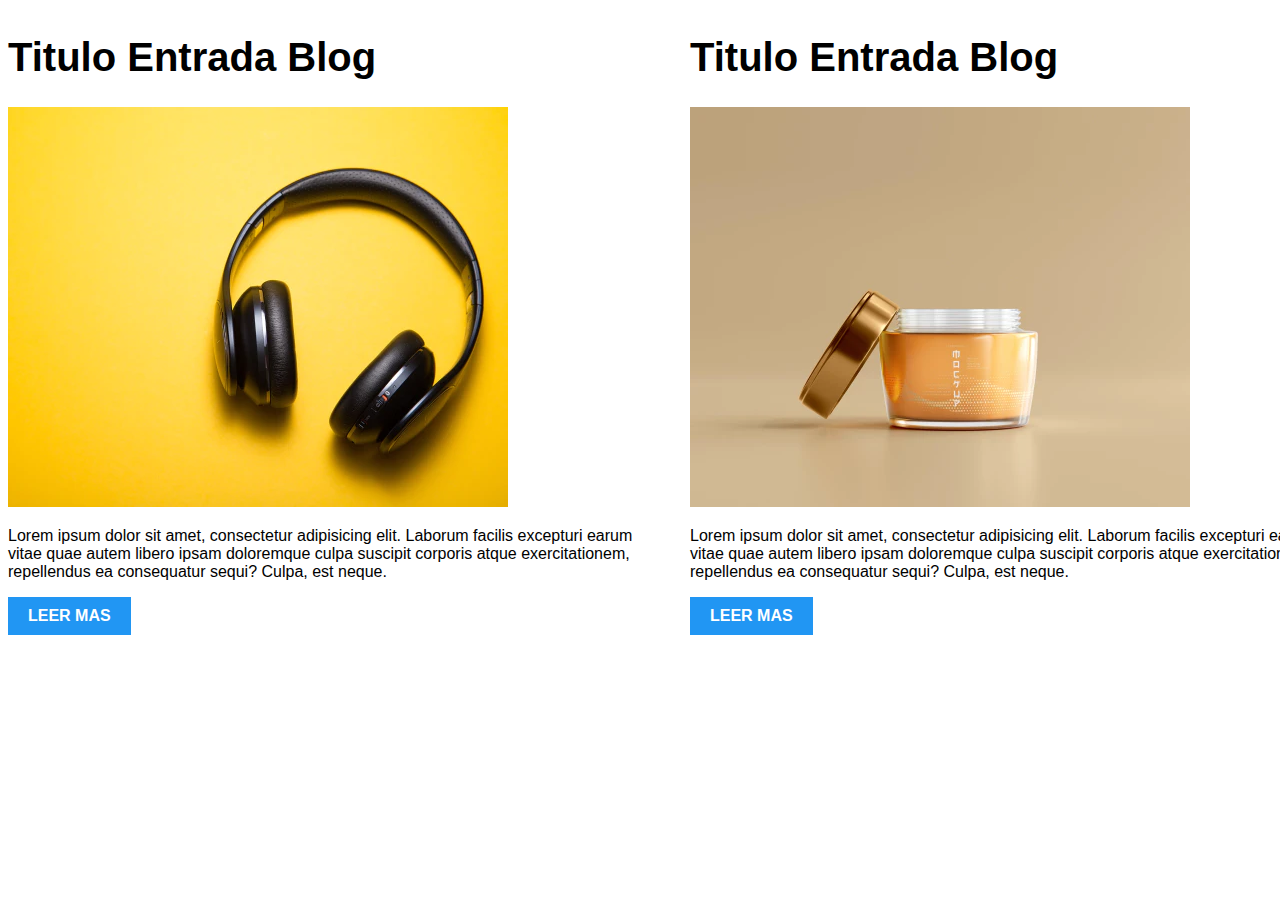
<file: PatronesDeDiseño/1-2columnas_iguales_cssgrid/index.html>
<!DOCTYPE html>
<html lang="en">
<head>
    <meta charset="UTF-8">
    <meta name="viewport" content="width=device-width, initial-scale=1.0">
    <link rel="stylesheet" href="css/estilo.css">
    <title>Columna Iguales CssGrid</title>
</head>
<body>
    <div class="contenedor dos-columnas">
        <article class="entrada-blog">
            <h1>Titulo Entrada Blog</h1>
            <img src="img/img1.webp" alt="">
            <p>Lorem ipsum dolor sit amet, consectetur adipisicing elit. Laborum facilis excepturi earum vitae quae autem libero ipsam doloremque culpa suscipit corporis atque exercitationem, repellendus ea consequatur sequi? Culpa, est neque.</p>
            <a href="#">Leer mas</a>
        </article>

        <article class="entrada-blog">
            <h1>Titulo Entrada Blog</h1>
            <img src="img/img2.webp" alt="">
            <p>Lorem ipsum dolor sit amet, consectetur adipisicing elit. Laborum facilis excepturi earum vitae quae autem libero ipsam doloremque culpa suscipit corporis atque exercitationem, repellendus ea consequatur sequi? Culpa, est neque.</p>
            <a href="#">Leer mas</a>
        </article>
    </div>
</body>
</html>
</file>
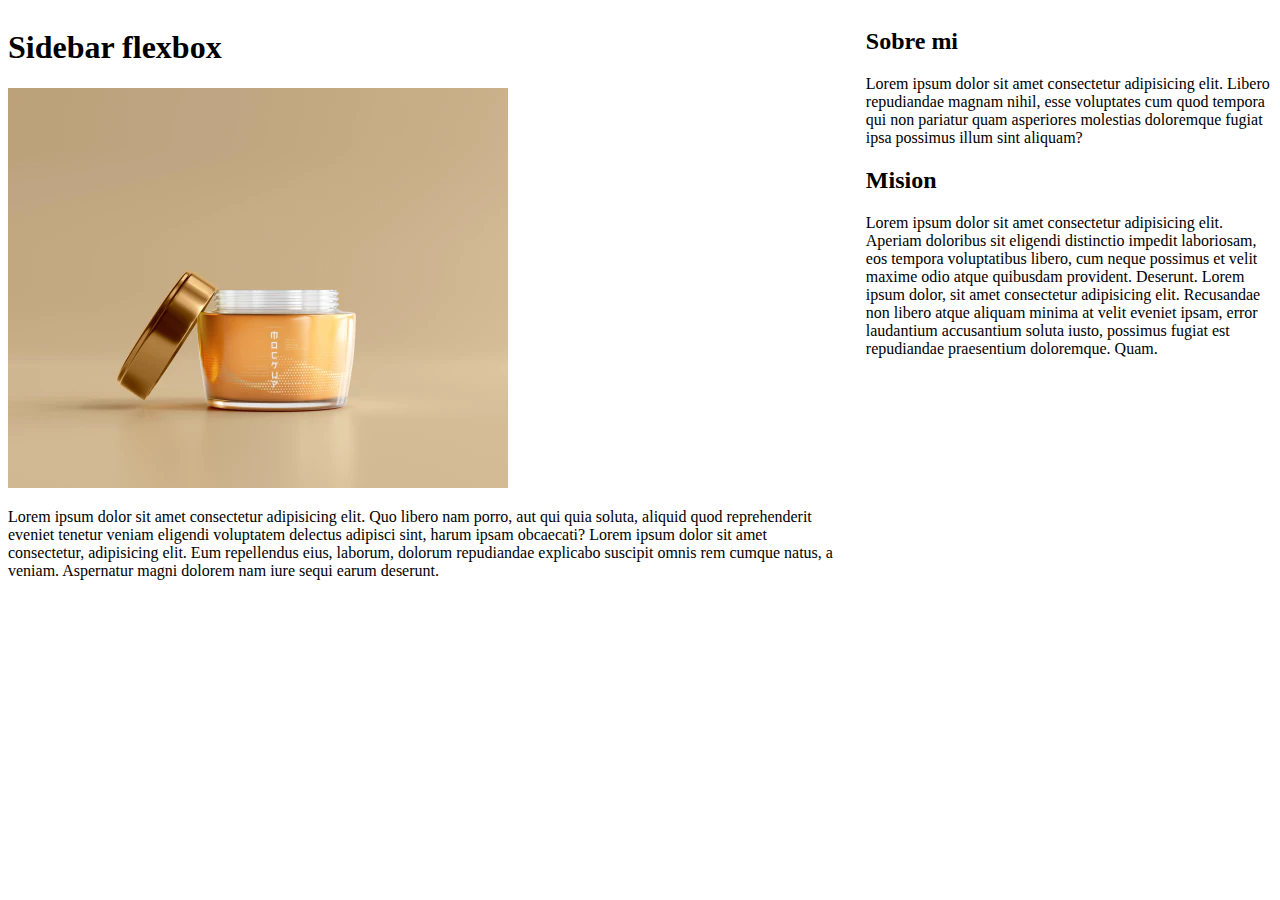
<file: PatronesDeDiseño/10- Con_Sidebar_flexbox/index.html>
<!DOCTYPE html>
<html lang="en">
<head>
    <meta charset="UTF-8">
    <meta name="viewport" content="width=device-width, initial-scale=1.0">
    <link rel="stylesheet" href="index.css">
    <title>Con sidebar flexbox</title>
</head>
<body>
    <div class="contenedor con-sidebar">
        <article>
            <h1>Sidebar flexbox</h1>
            <img src="img/img2.webp" alt="">
            <p>
                Lorem ipsum dolor sit amet consectetur adipisicing elit. Quo libero nam porro, aut qui quia soluta, aliquid quod reprehenderit eveniet tenetur veniam eligendi voluptatem delectus adipisci sint, harum ipsam obcaecati?
                Lorem ipsum dolor sit amet consectetur, adipisicing elit. Eum repellendus eius, laborum, dolorum repudiandae explicabo suscipit omnis rem cumque natus, a veniam. Aspernatur magni dolorem nam iure sequi earum deserunt.
            </p>
        </article>


        <aside>
            <h2>Sobre mi</h2>
            <p>
                Lorem ipsum dolor sit amet consectetur adipisicing elit. Libero repudiandae magnam nihil, esse voluptates cum quod tempora qui non pariatur quam asperiores molestias doloremque fugiat ipsa possimus illum sint aliquam?
            </p>

            <h2>Mision</h2>
            <p>
                Lorem ipsum dolor sit amet consectetur adipisicing elit. Aperiam doloribus sit eligendi distinctio impedit laboriosam, eos tempora voluptatibus libero, cum neque possimus et velit maxime odio atque quibusdam provident. Deserunt.
                Lorem ipsum dolor, sit amet consectetur adipisicing elit. Recusandae non libero atque aliquam minima at velit eveniet ipsam, error laudantium accusantium soluta iusto, possimus fugiat est repudiandae praesentium doloremque. Quam.
            </p>
        </aside>
    </div>
</body>
</html>
</file>
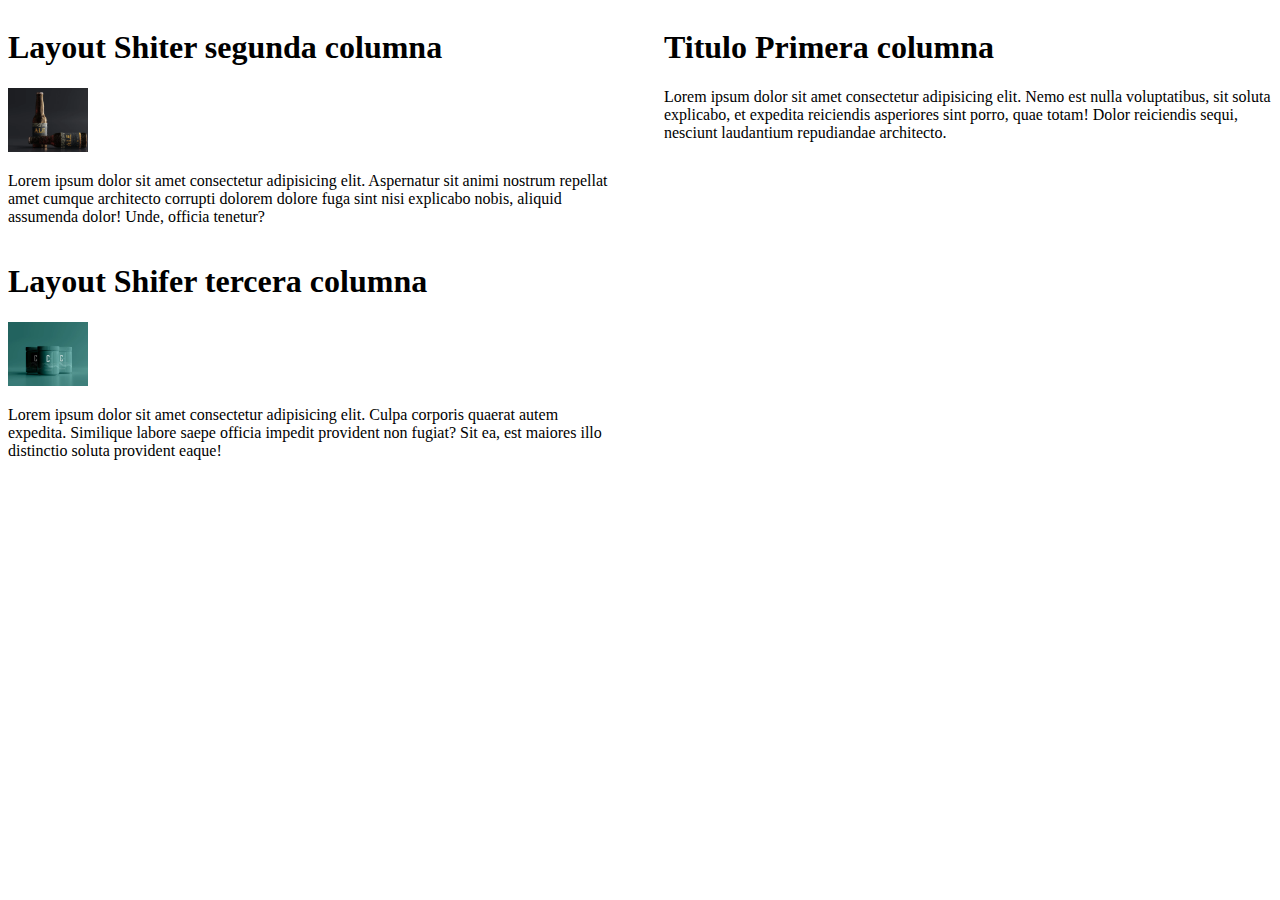
<file: PatronesDeDiseño/11-Layout_Shifter_CssGrid/index.html>
<!DOCTYPE html>
<html lang="en">
<head>
    <meta charset="UTF-8">
    <meta name="viewport" content="width=device-width, initial-scale=1.0">
    <link rel="stylesheet" href="index.css">
    <title>Layout Shifter Css grid</title>
</head>
<body>
    <div class="contenedor layout-shifter">
        <aside class="sidebar">
            <h1>Titulo Primera columna</h1>
            <p>
                Lorem ipsum dolor sit amet consectetur adipisicing elit. Nemo est nulla voluptatibus, sit soluta explicabo, et expedita reiciendis asperiores sint porro, quae totam! Dolor reiciendis sequi, nesciunt laudantium repudiandae architecto.
            </p>
        </aside>

        <main class="contenido-principal">
            <article class="entrada-blog">
                <h1>Layout Shiter segunda columna</h1>
                <img src="img/img4.webp" alt="" width="80">

                <p>
                    Lorem ipsum dolor sit amet consectetur adipisicing elit. Aspernatur sit animi nostrum repellat amet cumque architecto corrupti dolorem dolore fuga sint nisi explicabo nobis, aliquid assumenda dolor! Unde, officia tenetur?
                </p>
            </article>

            <article class="entrada-blog">
                <h1>Layout Shifer tercera columna</h1>
                <img src="img/img3.webp" alt="" width="80">

                <p>
                    Lorem ipsum dolor sit amet consectetur adipisicing elit. Culpa corporis quaerat autem expedita. Similique labore saepe officia impedit provident non fugiat? Sit ea, est maiores illo distinctio soluta provident eaque!
                </p>
            </article>
        </main>
    </div>
</body>
</html>
</file>
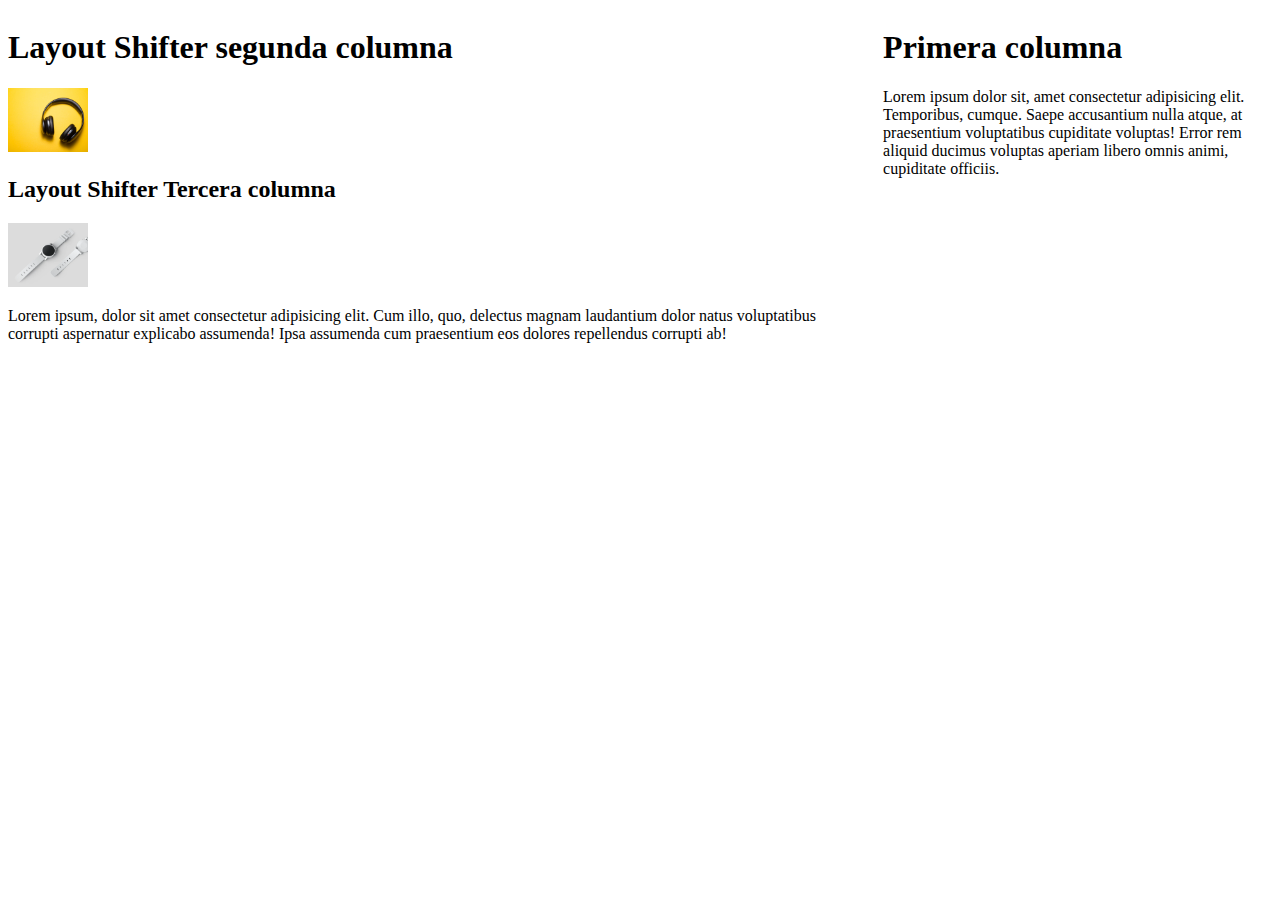
<file: PatronesDeDiseño/12-Layout _shifter_Flexbox/index.html>
<!DOCTYPE html>
<html lang="en">
<head>
    <meta charset="UTF-8">
    <meta name="viewport" content="width=device-width, initial-scale=1.0">
    <link rel="stylesheet" href="index.css">
    <title>Layout Flexbox</title>
</head>
<body>
    <div class="contenedor layout-shifter">
        <aside class="sidebar">
            <h1>Primera columna</h1>
            <p>
                Lorem ipsum dolor sit, amet consectetur adipisicing elit. Temporibus, cumque. Saepe accusantium nulla atque, at praesentium voluptatibus cupiditate voluptas! Error rem aliquid ducimus voluptas aperiam libero omnis animi, cupiditate officiis.
            </p>
        </aside>

        <main class="contenido-principal">
            <article class="entrada-blog">
                <h1>Layout Shifter segunda columna</h1>
                <img src="img/img1.webp" alt="" width="80">
            </article>


            <article>
                <h2>Layout Shifter Tercera columna</h2>
                <img src="img/img5.webp" alt="" width="80">
                <p>
                    Lorem ipsum, dolor sit amet consectetur adipisicing elit. Cum illo, quo, delectus magnam laudantium dolor natus voluptatibus corrupti aspernatur explicabo assumenda! Ipsa assumenda cum praesentium eos dolores repellendus corrupti ab!
                </p>
            </article>
        </main>
    </div>
</body>
</html>
</file>
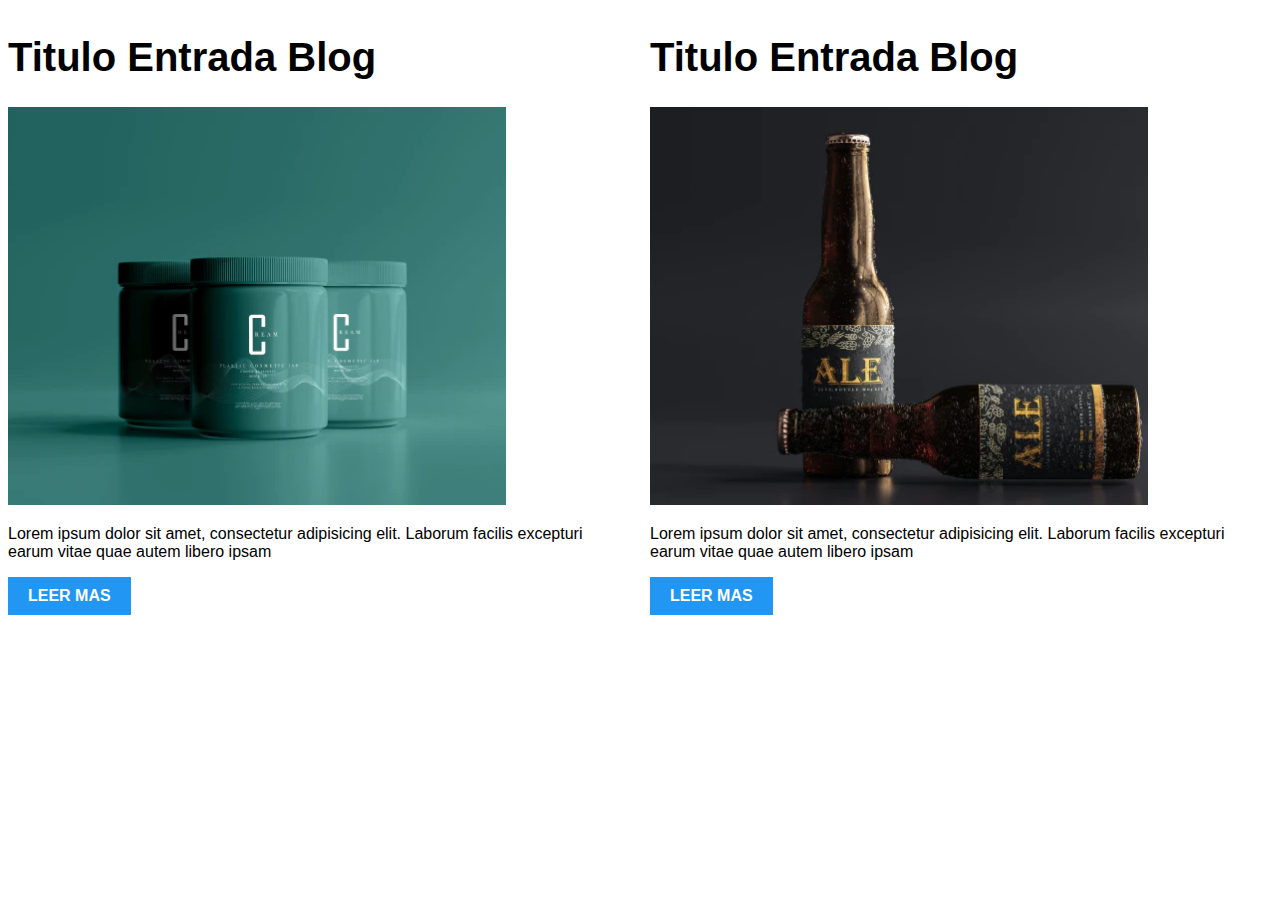
<file: PatronesDeDiseño/2-2columnas_iguales_cssFlexBox/index.html>
<!DOCTYPE html>
<html lang="en">
<head>
    <meta charset="UTF-8">
    <meta name="viewport" content="width=device-width, initial-scale=1.0">
    <link rel="stylesheet" href="Css/index.css">
    <title>FlexBox</title>
</head>
<body>
    <div class="contenedor dos-columnas">
        <article class="entrada-blog">
            <h1>Titulo Entrada Blog</h1>
            <img src="img/img3.webp" alt="">
            <p>Lorem ipsum dolor sit amet, consectetur adipisicing elit. Laborum facilis excepturi earum vitae quae autem libero ipsam </p>
            <a href="#">Leer mas</a>
        </article>

        <article class="entrada-blog">
            <h1>Titulo Entrada Blog</h1>
            <img src="img/img4.webp" alt="">
            <p>Lorem ipsum dolor sit amet, consectetur adipisicing elit. Laborum facilis excepturi earum vitae quae autem libero ipsam </p>
            <a href="#">Leer mas</a>
        </article>
    </div>
</body>
</html>
</file>
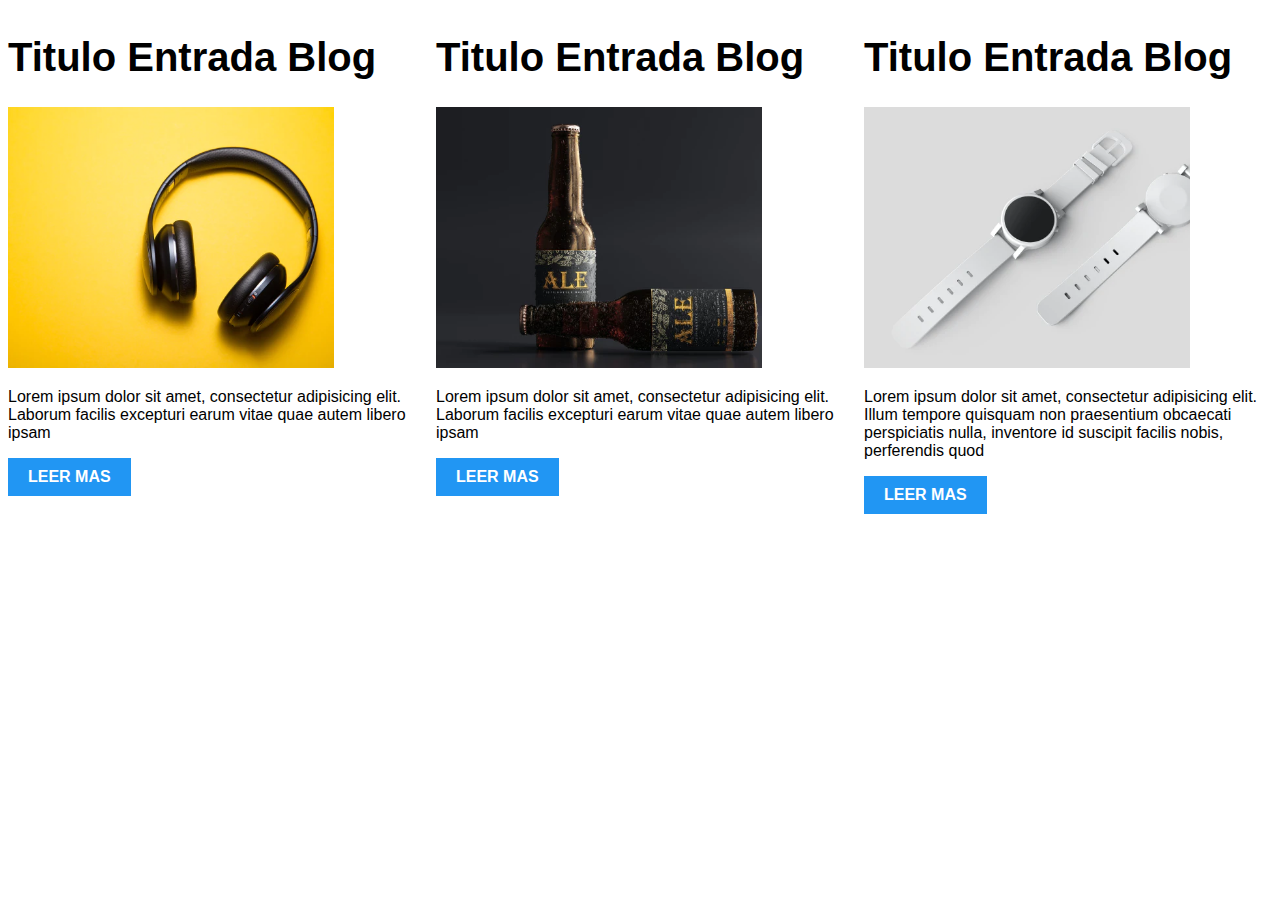
<file: PatronesDeDiseño/3-3columnas_iguales_cssGrid/index.html>
<!DOCTYPE html>
<html lang="en">
<head>
    <meta charset="UTF-8">
    <meta name="viewport" content="width=device-width, initial-scale=1.0">
    <link rel="stylesheet" href="Css/index.css">
    <title>Tres Columnas iguales Css Grid</title>
</head>
<body>
    <div class="contenedor tres-columnas">
        <article class="entrada-blog">
            <h1>Titulo Entrada Blog</h1>
            <img src="img/img1.webp" alt="">
            <p>Lorem ipsum dolor sit amet, consectetur adipisicing elit. Laborum facilis excepturi earum vitae quae autem libero ipsam </p>
            <a href="#">Leer mas</a>
        </article>

        <article class="entrada-blog">
            <h1>Titulo Entrada Blog</h1>
            <img src="img/img4.webp" alt="">
            <p>Lorem ipsum dolor sit amet, consectetur adipisicing elit. Laborum facilis excepturi earum vitae quae autem libero ipsam </p>
            <a href="#">Leer mas</a>
        </article>

        <article class="entrada-blog">
            <h1>Titulo Entrada Blog</h1>
            <img src="img/img5.webp" alt="">
            <p>Lorem ipsum dolor sit amet, consectetur adipisicing elit. Illum tempore quisquam non praesentium obcaecati perspiciatis nulla, inventore id suscipit facilis nobis, perferendis quod </p>
            <a href="#">Leer mas</a>
        </article>
    </div>
</body>
</html>
</file>
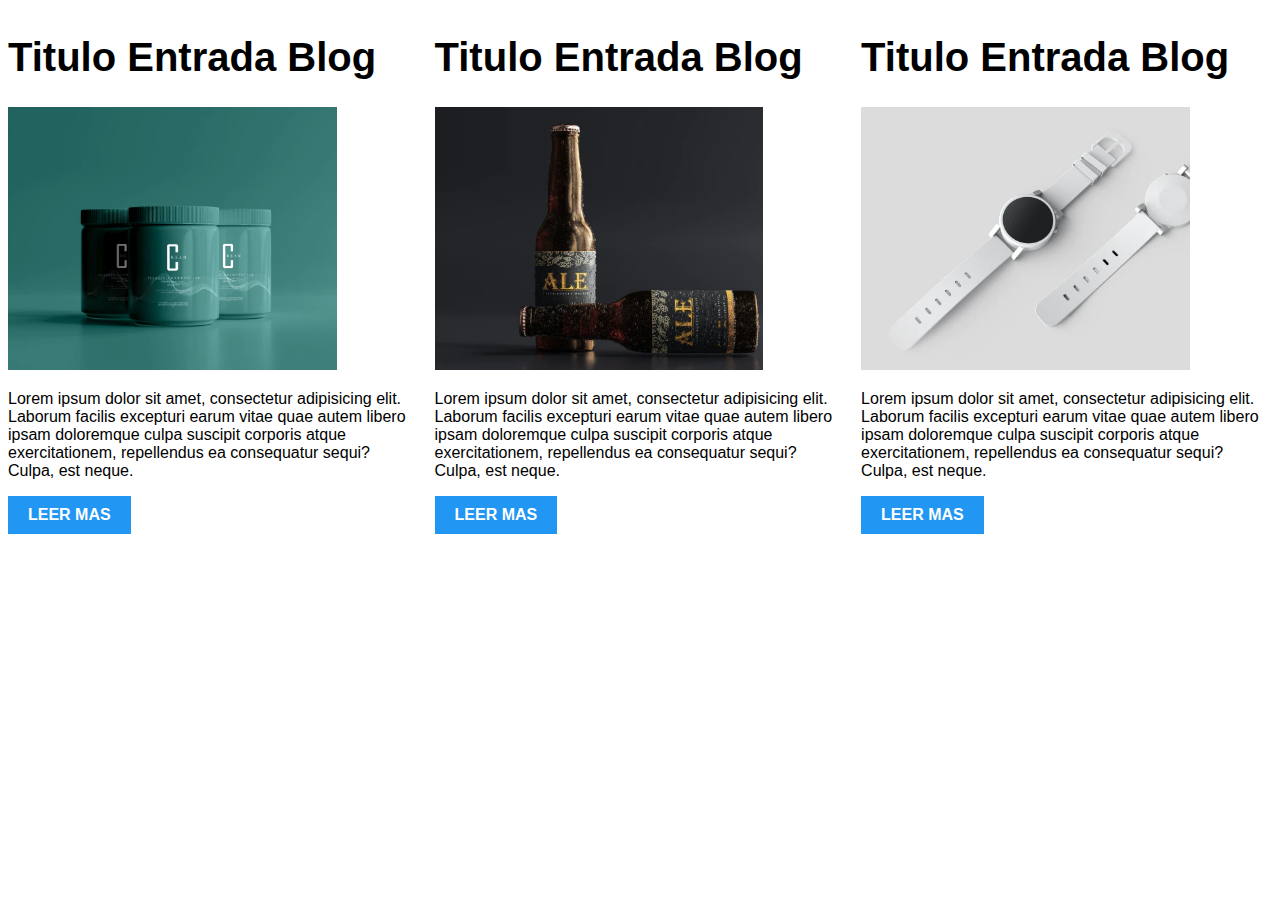
<file: PatronesDeDiseño/4-3columnas_iguales_flexbox/index.html>
<!DOCTYPE html>
<html lang="en">
<head>
    <meta charset="UTF-8">
    <meta name="viewport" content="width=device-width, initial-scale=1.0">
    <link rel="stylesheet" href="Css/index.css">
    <title>Tres Columns flexbox</title>
</head>
<body>
    <div class="contenedor tres-columnas">
        <article class="entrada-blog">
            <h1>Titulo Entrada Blog</h1>
            <img src="img/img3.webp" alt="">
            <p>Lorem ipsum dolor sit amet, consectetur adipisicing elit. Laborum facilis excepturi earum vitae quae autem libero ipsam doloremque culpa suscipit corporis atque exercitationem, repellendus ea consequatur sequi? Culpa, est neque.</p>
            <a href="#">Leer mas</a>
        </article>

        <article class="entrada-blog">
            <h1>Titulo Entrada Blog</h1>
            <img src="img/img4.webp" alt="">
            <p>Lorem ipsum dolor sit amet, consectetur adipisicing elit. Laborum facilis excepturi earum vitae quae autem libero ipsam doloremque culpa suscipit corporis atque exercitationem, repellendus ea consequatur sequi? Culpa, est neque.</p>
            <a href="#">Leer mas</a>
        </article>

        <article class="entrada-blog">
            <h1>Titulo Entrada Blog</h1>
            <img src="img/img5.webp" alt="">
            <p>Lorem ipsum dolor sit amet, consectetur adipisicing elit. Laborum facilis excepturi earum vitae quae autem libero ipsam doloremque culpa suscipit corporis atque exercitationem, repellendus ea consequatur sequi? Culpa, est neque.</p>
            <a href="#">Leer mas</a>
        </article>
        
    </div>
</body>
</html>
</file>
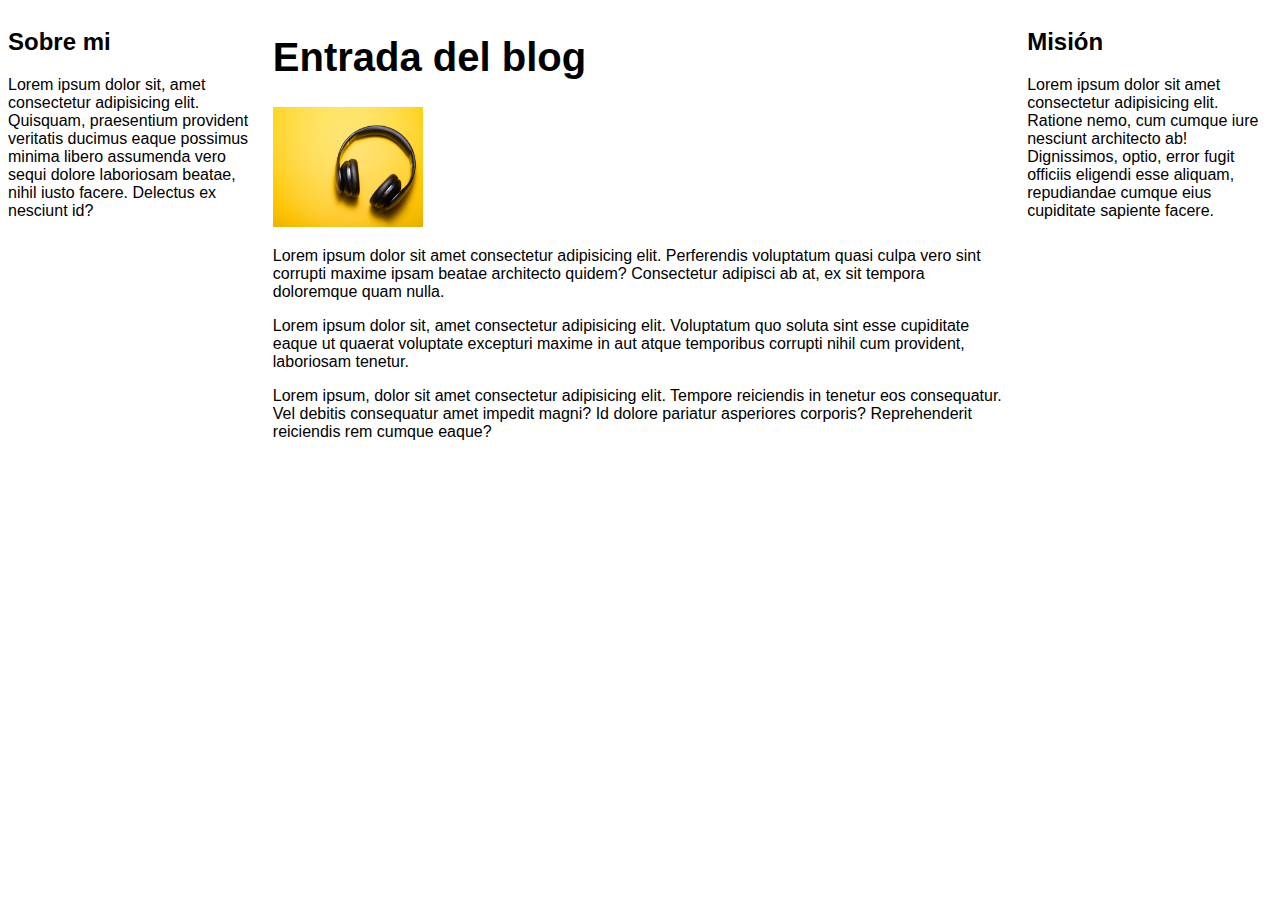
<file: PatronesDeDiseño/5-3columnas_css_grid/index.html>
<!DOCTYPE html>
<html lang="en">
<head>
    <meta charset="UTF-8">
    <meta name="viewport" content="width=device-width, initial-scale=1.0">
    <link rel="stylesheet" href="Css/index.css">
    <title>Document</title>
</head>
<body>
    <div class="contenedor contenedor-grid">
        <main class="contenido-pricipal">
            <article>
                <h1>Entrada del blog</h1>
                <img src="img/img1.webp" alt="" width="150">
                <p>Lorem ipsum dolor sit amet consectetur adipisicing elit. Perferendis voluptatum quasi culpa vero sint corrupti maxime ipsam beatae architecto quidem? Consectetur adipisci ab at, ex sit tempora doloremque quam nulla.</p>


                <p>Lorem ipsum dolor sit, amet consectetur adipisicing elit. Voluptatum quo soluta sint esse cupiditate eaque ut quaerat voluptate excepturi maxime in aut atque temporibus corrupti nihil cum provident, laboriosam tenetur.</p>

                <p>Lorem ipsum, dolor sit amet consectetur adipisicing elit. Tempore reiciendis in tenetur eos consequatur. Vel debitis consequatur amet impedit magni? Id dolore pariatur asperiores corporis? Reprehenderit reiciendis rem cumque eaque?</p>

            </article>
        </main>

        <aside class="sidebar-1">
            <h2>Sobre mi</h2>
            <p>Lorem ipsum dolor sit, amet consectetur adipisicing elit. Quisquam, praesentium provident veritatis ducimus eaque possimus minima libero assumenda vero sequi dolore laboriosam beatae, nihil iusto facere. Delectus ex nesciunt id?</p>
        </aside>

        <aside class="sidebar-2">
            <h2>Misión</h2>
            <p>Lorem ipsum dolor sit amet consectetur adipisicing elit. Ratione nemo, cum cumque iure nesciunt architecto ab! Dignissimos, optio, error fugit officiis eligendi esse aliquam, repudiandae cumque eius cupiditate sapiente facere.</p>
        </aside>
        
    </div>
</body>
</html>
</file>
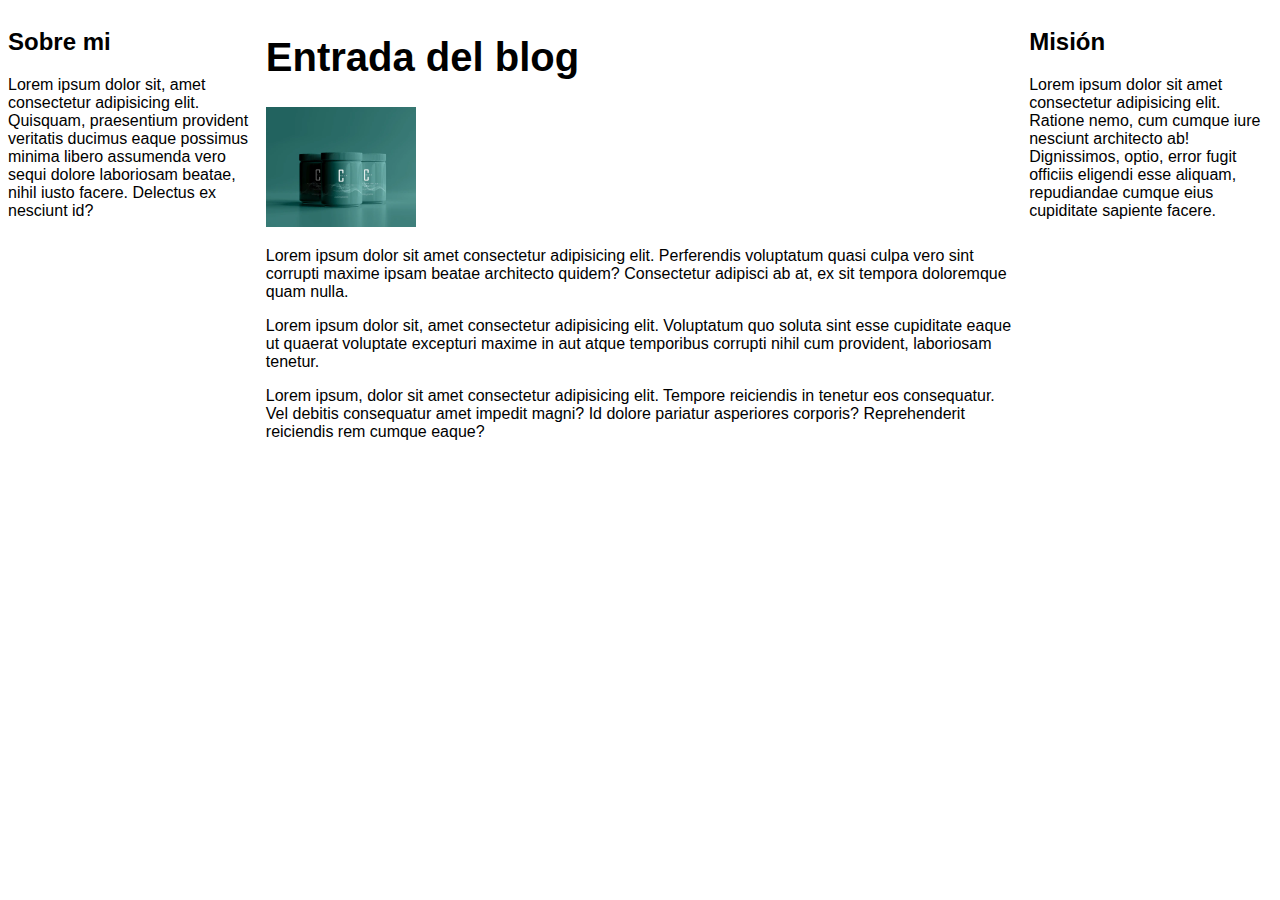
<file: PatronesDeDiseño/6-3columnas_con_Flexbox/index.html>
<!DOCTYPE html>
<html lang="en">
<head>
    <meta charset="UTF-8">
    <meta name="viewport" content="width=device-width, initial-scale=1.0">
    <link rel="stylesheet" href="Css/index.css">
    <title>Document</title>
</head>
<body>
    <div class="contenedor contenedor-flex">
        <main class="contenido-pricipal">
            <article>
                <h1>Entrada del blog</h1>
                <img src="Img/img3.webp" alt="" width="150">
                <p>Lorem ipsum dolor sit amet consectetur adipisicing elit. Perferendis voluptatum quasi culpa vero sint corrupti maxime ipsam beatae architecto quidem? Consectetur adipisci ab at, ex sit tempora doloremque quam nulla.</p>


                <p>Lorem ipsum dolor sit, amet consectetur adipisicing elit. Voluptatum quo soluta sint esse cupiditate eaque ut quaerat voluptate excepturi maxime in aut atque temporibus corrupti nihil cum provident, laboriosam tenetur.</p>

                <p>Lorem ipsum, dolor sit amet consectetur adipisicing elit. Tempore reiciendis in tenetur eos consequatur. Vel debitis consequatur amet impedit magni? Id dolore pariatur asperiores corporis? Reprehenderit reiciendis rem cumque eaque?</p>

            </article>
        </main>

        <aside class="sidebar-1 sidebar">
            <h2>Sobre mi</h2>
            <p>Lorem ipsum dolor sit, amet consectetur adipisicing elit. Quisquam, praesentium provident veritatis ducimus eaque possimus minima libero assumenda vero sequi dolore laboriosam beatae, nihil iusto facere. Delectus ex nesciunt id?</p>
        </aside>

        <aside class="sidebar-2 sidebar">
            <h2>Misión</h2>
            <p>Lorem ipsum dolor sit amet consectetur adipisicing elit. Ratione nemo, cum cumque iure nesciunt architecto ab! Dignissimos, optio, error fugit officiis eligendi esse aliquam, repudiandae cumque eius cupiditate sapiente facere.</p>
        </aside>
        
    </div>
</body>
</html>
</file>
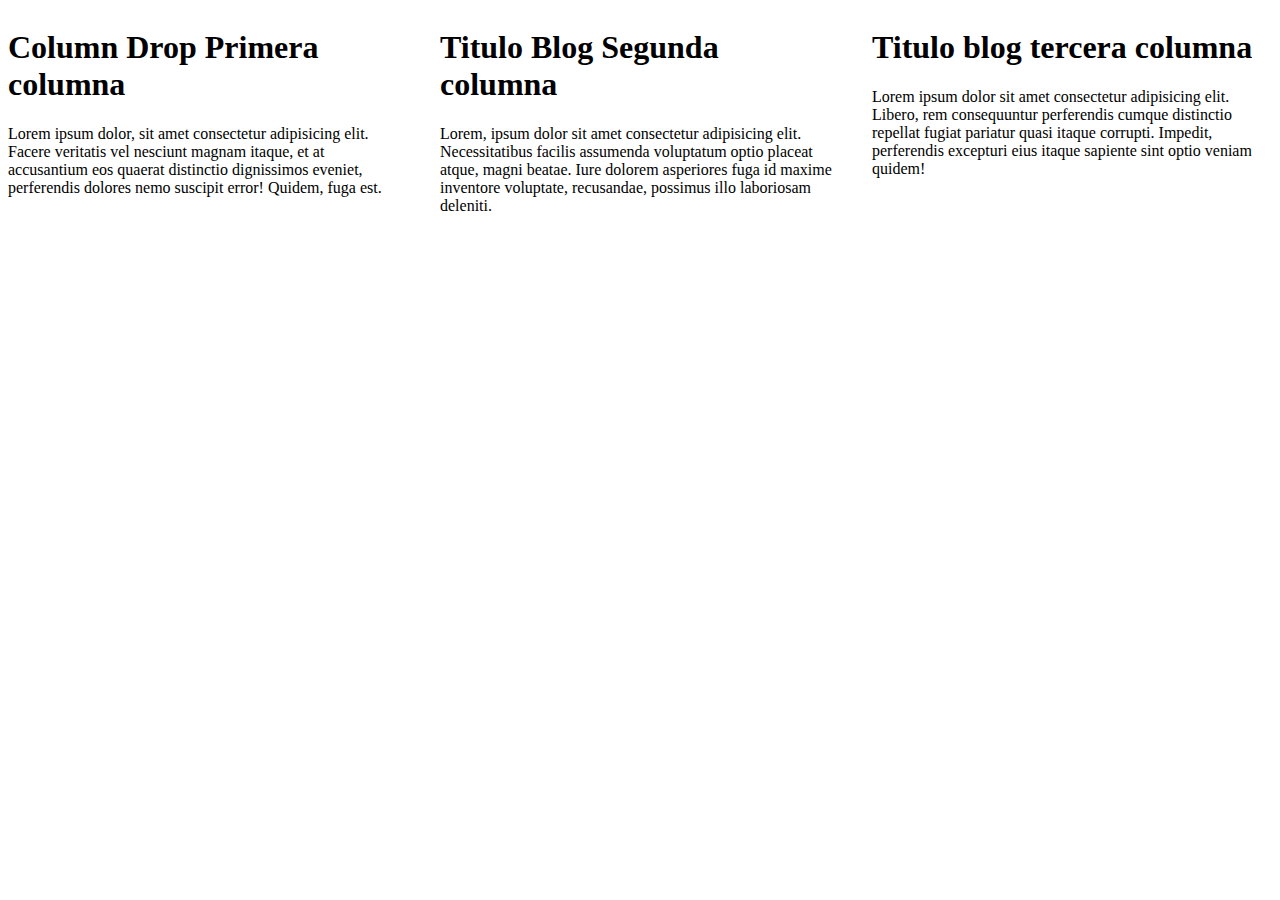
<file: PatronesDeDiseño/7-Column_Drop_Cssgrid/index.html>
<!DOCTYPE html>
<html lang="en">
<head>
    <meta charset="UTF-8">
    <meta name="viewport" content="width=device-width, initial-scale=1.0">
    <link rel="stylesheet" href="Css/index.css">
    <title>Document</title>
</head>
<body>
    <div class="contenedor column-drop-css">
        <main>
            <h1>Column Drop Primera columna</h1>

            <p>Lorem ipsum dolor, sit amet consectetur adipisicing elit. Facere veritatis vel nesciunt magnam itaque, et at accusantium eos quaerat distinctio dignissimos eveniet, perferendis dolores nemo suscipit error! Quidem, fuga est.</p>
        </main>

        <aside class="primera">
            <h1>Titulo Blog Segunda columna</h1>
            <p>Lorem, ipsum dolor sit amet consectetur adipisicing elit. Necessitatibus facilis assumenda voluptatum optio placeat atque, magni beatae. Iure dolorem asperiores fuga id maxime inventore voluptate, recusandae, possimus illo laboriosam deleniti.</p>
        </aside>


        <aside class="segundo">
            <h1>Titulo blog tercera columna</h1>

            <p>Lorem ipsum dolor sit amet consectetur adipisicing elit. Libero, rem consequuntur perferendis cumque distinctio repellat fugiat pariatur quasi itaque corrupti. Impedit, perferendis excepturi eius itaque sapiente sint optio veniam quidem!</p>
        </aside>


    </div>
</body>
</html>
</file>
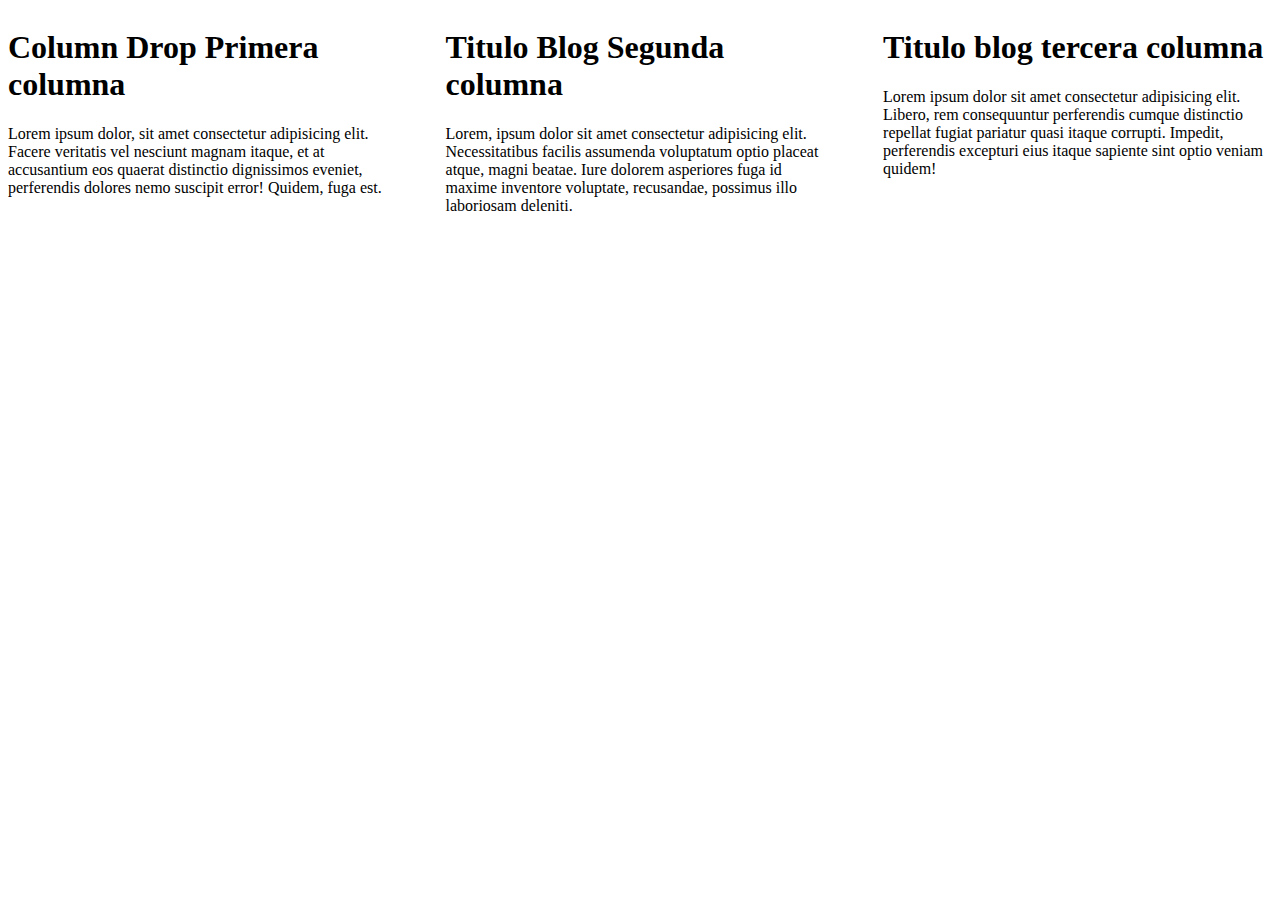
<file: PatronesDeDiseño/8-Column_Drop_cssFlexbox/index.html>
<!DOCTYPE html>
<html lang="en">
<head>
    <meta charset="UTF-8">
    <meta name="viewport" content="width=device-width, initial-scale=1.0">
    <link rel="stylesheet" href="Css/index.css">
    <title>Column Drop</title>
</head>
<body>
    <div class="contenedor column-drop-flexbox">
        <main class="contenido-principal">
            <h1>Column Drop Primera columna</h1>

            <p>Lorem ipsum dolor, sit amet consectetur adipisicing elit. Facere veritatis vel nesciunt magnam itaque, et at accusantium eos quaerat distinctio dignissimos eveniet, perferendis dolores nemo suscipit error! Quidem, fuga est.</p>
        </main>

        <aside class="primera">
            <h1>Titulo Blog Segunda columna</h1>
            <p>Lorem, ipsum dolor sit amet consectetur adipisicing elit. Necessitatibus facilis assumenda voluptatum optio placeat atque, magni beatae. Iure dolorem asperiores fuga id maxime inventore voluptate, recusandae, possimus illo laboriosam deleniti.</p>
        </aside>


        <aside class="segundo">
            <h1>Titulo blog tercera columna</h1>

            <p>Lorem ipsum dolor sit amet consectetur adipisicing elit. Libero, rem consequuntur perferendis cumque distinctio repellat fugiat pariatur quasi itaque corrupti. Impedit, perferendis excepturi eius itaque sapiente sint optio veniam quidem!</p>
        </aside>


    </div>
</body>
</html>
</file>
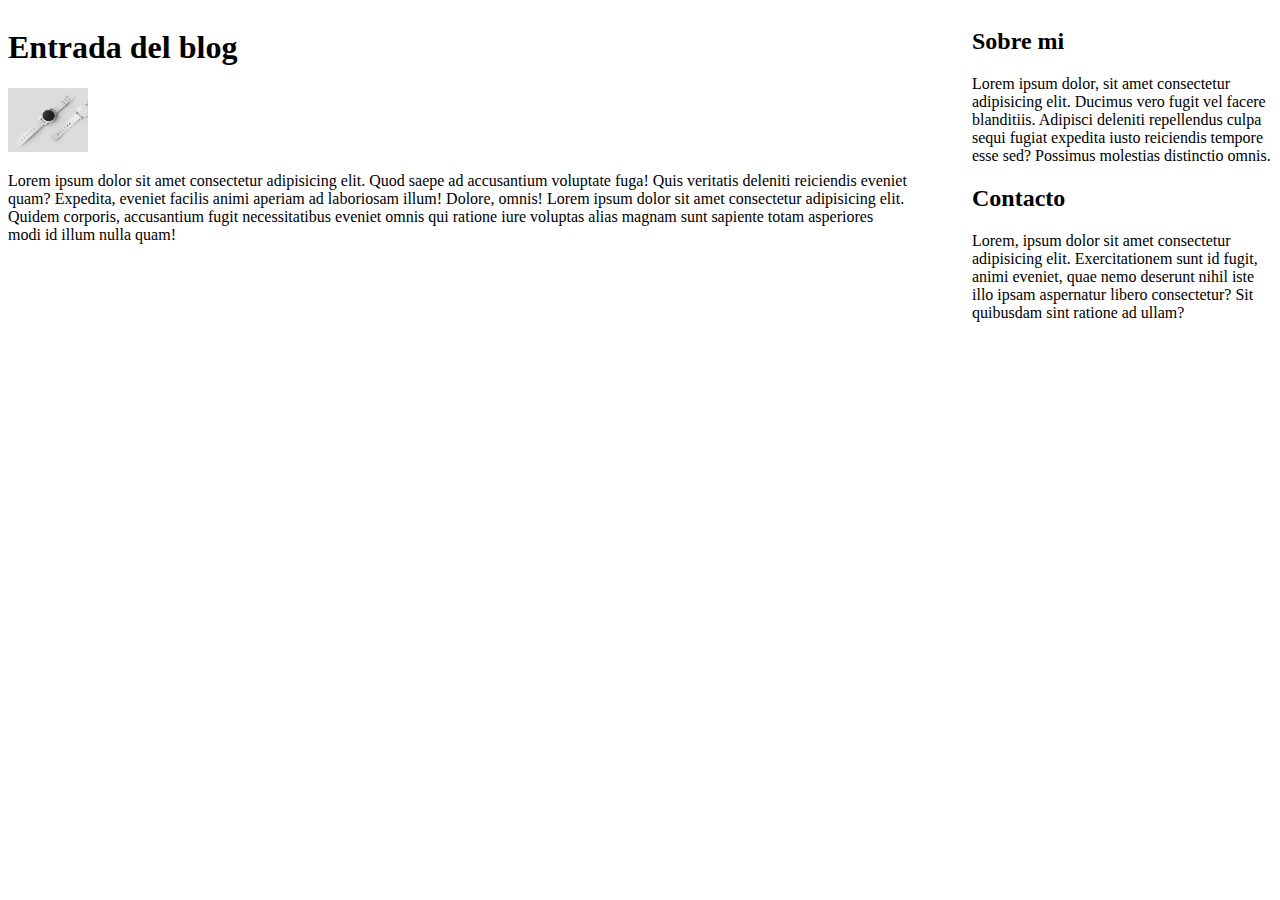
<file: PatronesDeDiseño/9- Con_Sidebar_CssGrid/index.html>
<!DOCTYPE html>
<html lang="en">
<head>
    <meta charset="UTF-8">
    <meta name="viewport" content="width=device-width, initial-scale=1.0">
    <link rel="stylesheet" href="index.css">
    <title>Con Sidebar Css grid</title>
</head>
<body>
    <div class="contenedor con-sidebar">

        <article>
            <h1>Entrada del blog</h1>
            <img src="img/img5.webp" alt="" width="80">

            <p>
                Lorem ipsum dolor sit amet consectetur adipisicing elit. Quod saepe ad accusantium voluptate fuga! Quis veritatis deleniti reiciendis eveniet quam? Expedita, eveniet facilis animi aperiam ad laboriosam illum! Dolore, omnis!
                Lorem ipsum dolor sit amet consectetur adipisicing elit. Quidem corporis, accusantium fugit necessitatibus eveniet omnis qui ratione iure voluptas alias magnam sunt sapiente totam asperiores modi id illum nulla quam!
            </p>

            
        </article>


        <aside>
            <h2>Sobre mi</h2>
            <p>
                Lorem ipsum dolor, sit amet consectetur adipisicing elit. Ducimus vero fugit vel facere blanditiis. Adipisci deleniti repellendus culpa sequi fugiat expedita iusto reiciendis tempore esse sed? Possimus molestias distinctio omnis.
            </p>

            <h2>Contacto</h2>

            <p>
                Lorem, ipsum dolor sit amet consectetur adipisicing elit. Exercitationem sunt id fugit, animi eveniet, quae nemo deserunt nihil iste illo ipsam aspernatur libero consectetur? Sit quibusdam sint ratione ad ullam?
            </p>
        </aside>

    </div>
</body>
</html>
</file>
<file: PatronesDeDiseño/1-2columnas_iguales_cssgrid/css/estilo.css>
html {
    box-sizing: border-box;
    font-size: 62.5%;
}


*, *::before, *::after {
    box-sizing: inherit;
}

body {
    font-family: 'Raleway', sans-serif;
    font-size: 1.6rem;
}

img {
    max-width: 100%;
}

h1 {
    font-size: 4rem;
}

#contenedor {
    max-width: 1200px;
    width: 95%;
    margin: 0 auto;
}

.entrada-blog a {
    display: inline-block;
    background-color: #2196F3;
    color: white;
    padding: 10px 20px;
    text-decoration: none;
    font-weight: bold;
    text-transform: uppercase;
}



@media (min-width: 768px) {
    .dos-columnas {
        display: grid;
        grid-template-columns: repeat(2, 50%);
        column-gap: 5rem;
    }
}
</file>
<file: PatronesDeDiseño/10- Con_Sidebar_flexbox/index.css>
@media (min-width: 768px) {
    .con-sidebar {
        display: flex;
        gap: 2rem;
    }

    aside {
        flex: 0 0 calc(33.3% - 1rem);
    }
    
    article {
        flex: 0 0 calc(66.6% - 1rem);
    }
}
</file>
<file: PatronesDeDiseño/11-Layout_Shifter_CssGrid/index.css>
@media (min-width: 768px) {
    .layout-shifter {
        display: grid;
        grid-template-areas: "contenido"
                             "inferior";
    }
    .sidebar {
        grid-area: iferior;
    }

    .contenido-principal {
        grid-area: contenido;
        display: grid;
        grid-template-areas: "entrada1 entrada2";
        grid-template-columns: repeat(2, 1fr);
        column-gap: 3rem;
    }
}


@media (min-width: 992px) {
    .layout-shifter {
        grid-template-areas: "contenido sidebar";
        column-gap: 3rem;
    }
    .sidebar {
        grid-area: sidebar;
    }

    .contenido-principal {
        grid-area: contenido;
        grid-template-areas:  "entrada1"
                                "entrada2";

        grid-template-columns: unset;
    }
}
</file>
<file: PatronesDeDiseño/12-Layout _shifter_Flexbox/index.css>
@media (min-width: 768px) {
    .layout-shifter {
        display: flex;
        flex-direction: column-reverse;
    }
    .contenido-principal {
        display: flex;
        justify-content: space-between;
    }
    .entrada-blog {
        flex: 0 0 calc(50% - 2rem);
    }
}

@media (min-width: 992px) {
    .layout-shifter {
        flex-direction: row;
        justify-content: space-between;
    }
    .contenido-principal {
        flex: 0 0 calc(66.6% - 2rem);
        flex-wrap: wrap;
    }

    .sidebar {
        flex: 0 0 calc(33.3% - 2rem);
        order: 2;
    }

    .entrada-blog {
        flex: 0 0 100%;
    }
}
</file>
<file: PatronesDeDiseño/2-2columnas_iguales_cssFlexBox/Css/index.css>
html {
    box-sizing: border-box;
    font-size: 62.5%;
}

*, *::before, *::after {
    box-sizing: inherit;
}

body {
    font-family: 'Raleway', sans-serif;
    font-size: 1.6rem;
}

img {
    max-width: 80%;
}

h1 {
    font-size: 4rem;
}

#contenedor {
    max-width: 1200px;
    width: 95%;
    margin: 0 auto;
}

.entrada-blog a {
    display: inline-block;
    background-color: #2196F3;
    color: white;
    padding: 10px 20px;
    text-decoration: none;
    font-weight: bold;
    text-transform: uppercase;
}

@media (min-width: 768px) {
    .dos-columnas {
        display: flex;
        justify-content: space-between;
        gap: 2rem;
    }
}
</file>
<file: PatronesDeDiseño/3-3columnas_iguales_cssGrid/Css/index.css>
html {
    box-sizing: border-box;
    font-size: 62.5%;
}

*, *::before, *::after {
    box-sizing: inherit;
}

body {
    font-family: 'Raleway', sans-serif;
    font-size: 1.6rem;
}

img {
    max-width: 80%;
}

h1 {
    font-size: 4rem;
}

#contenedor {
    max-width: 1200px;
    width: 95%;
    margin: 0 auto;
}

.entrada-blog a {
    display: inline-block;
    background-color: #2196F3;
    color: white;
    padding: 10px 20px;
    text-decoration: none;
    font-weight: bold;
    text-transform: uppercase;
}


@media (min-width: 768px) {
    .tres-columnas {
        display: grid;
        grid-template-columns: repeat(3, 1fr);
        column-gap: 2rem;
    }
}
</file>
<file: PatronesDeDiseño/4-3columnas_iguales_flexbox/Css/index.css>
html {
    box-sizing: border-box;
    font-size: 62.5%;
}

*, *::before, *::after {
    box-sizing: inherit;
}

body {
    font-family: 'Raleway', sans-serif;
    font-size: 1.6rem;
}

img {
    max-width: 80%;
}

h1 {
    font-size: 4rem;
}

#contenedor {
    max-width: 1200px;
    width: 95%;
    margin: 0 auto;
}

.entrada-blog a {
    display: inline-block;
    background-color: #2196F3;
    color: white;
    padding: 10px 20px;
    text-decoration: none;
    font-weight: bold;
    text-transform: uppercase;
}

@media (min-width: 768px) {
    .tres-columnas {
        display: flex;
        justify-content: space-between;
    }

    .entrada-blog {
        flex: 0 0 calc(33.3% - 1rem);
    }
}
</file>
<file: PatronesDeDiseño/5-3columnas_css_grid/Css/index.css>
html {
    box-sizing: border-box;
    font-size: 62.5%;
}

*, *::before, *::after {
    box-sizing: inherit;
}

body {
    font-family: 'Raleway', sans-serif;
    font-size: 1.6rem;
}

img {
    max-width: 80%;
}

h1 {
    font-size: 4rem;
}

#contenedor {
    max-width: 1200px;
    width: 95%;
    margin: 0 auto;
}


@media (min-width: 768px) {
    .contenedor-grid {
        display: grid;
        grid-template-columns: 1fr 3fr 1fr;
        column-gap: 2rem;
        grid-auto-flow: column;
    }

    .contenido-pricipal {
        grid-column: 2 / 3;
    }

    .sidebar-1 {
        grid-column: 1 / 2;
    }
}
</file>
<file: PatronesDeDiseño/6-3columnas_con_Flexbox/Css/index.css>
html {
    box-sizing: border-box;
    font-size: 62.5%;
}

*, *::before, *::after {
    box-sizing: inherit;
}

body {
    font-family: 'Raleway', sans-serif;
    font-size: 1.6rem;
}

img {
    max-width: 80%;
}

h1 {
    font-size: 4rem;
}

#contenedor {
    max-width: 1200px;
    width: 95%;
    margin: 0 auto;
}

@media (min-width: 768px) {
    .contenedor-flex {
        display: flex;
        justify-content: space-between;
    }

    .contenido-pricipal {
       flex-basis: calc(60% - 1rem); 
    }

    .sidebar {
        flex-basis: calc(20% - 1rem);
    }

    .sidebar-1 {
        order: -1;
    }
}
</file>
<file: PatronesDeDiseño/7-Column_Drop_Cssgrid/Css/index.css>
@media (min-width: 480px) {
   .column-drop-css{
     display: grid;
     grid-template-columns: repeat(2, 1fr);
     gap: 2rem;
   }

   .primera {
      grid-column: 1 / 3;
      grid-row:  2 / 3;  
   }


   .segundo {
    grid-column: 2 / 3;
    grid-row: 1 / 3;
   }
}


@media (min-width: 768px) {
    .column-drop-css {
        grid-template-columns: repeat(3, 1fr);
    }

    .primera {
        grid-row: unset;
        grid-column: 2 / 3;
    }

    .segundo {
        grid-column: 3 / 4;
    }
}
</file>
<file: PatronesDeDiseño/8-Column_Drop_cssFlexbox/Css/index.css>
@media (min-width: 480px) {
    .column-drop-flexbox {
        display: flex;
        justify-content: space-between;
        flex-wrap: wrap;
        
    }
    .contenido-principal, .primera {
        flex-basis: calc(50% - 1rem);
        
    }
    
}

@media (min-width: 768px) {
    .contenido-principal, .primera, .segundo {
        flex: 0 0 calc(33.3% - 2rem);
    }
}
</file>
<file: PatronesDeDiseño/9- Con_Sidebar_CssGrid/index.css>
@media (min-width: 768px) {
    .con-sidebar {
        display: grid;
        grid-template-columns: 3fr 1fr;
        column-gap: 4rem;
        grid-auto-flow: column;
    }
    aside {
        grid-column: 2 / 3;
        
    }
    
}
</file>
